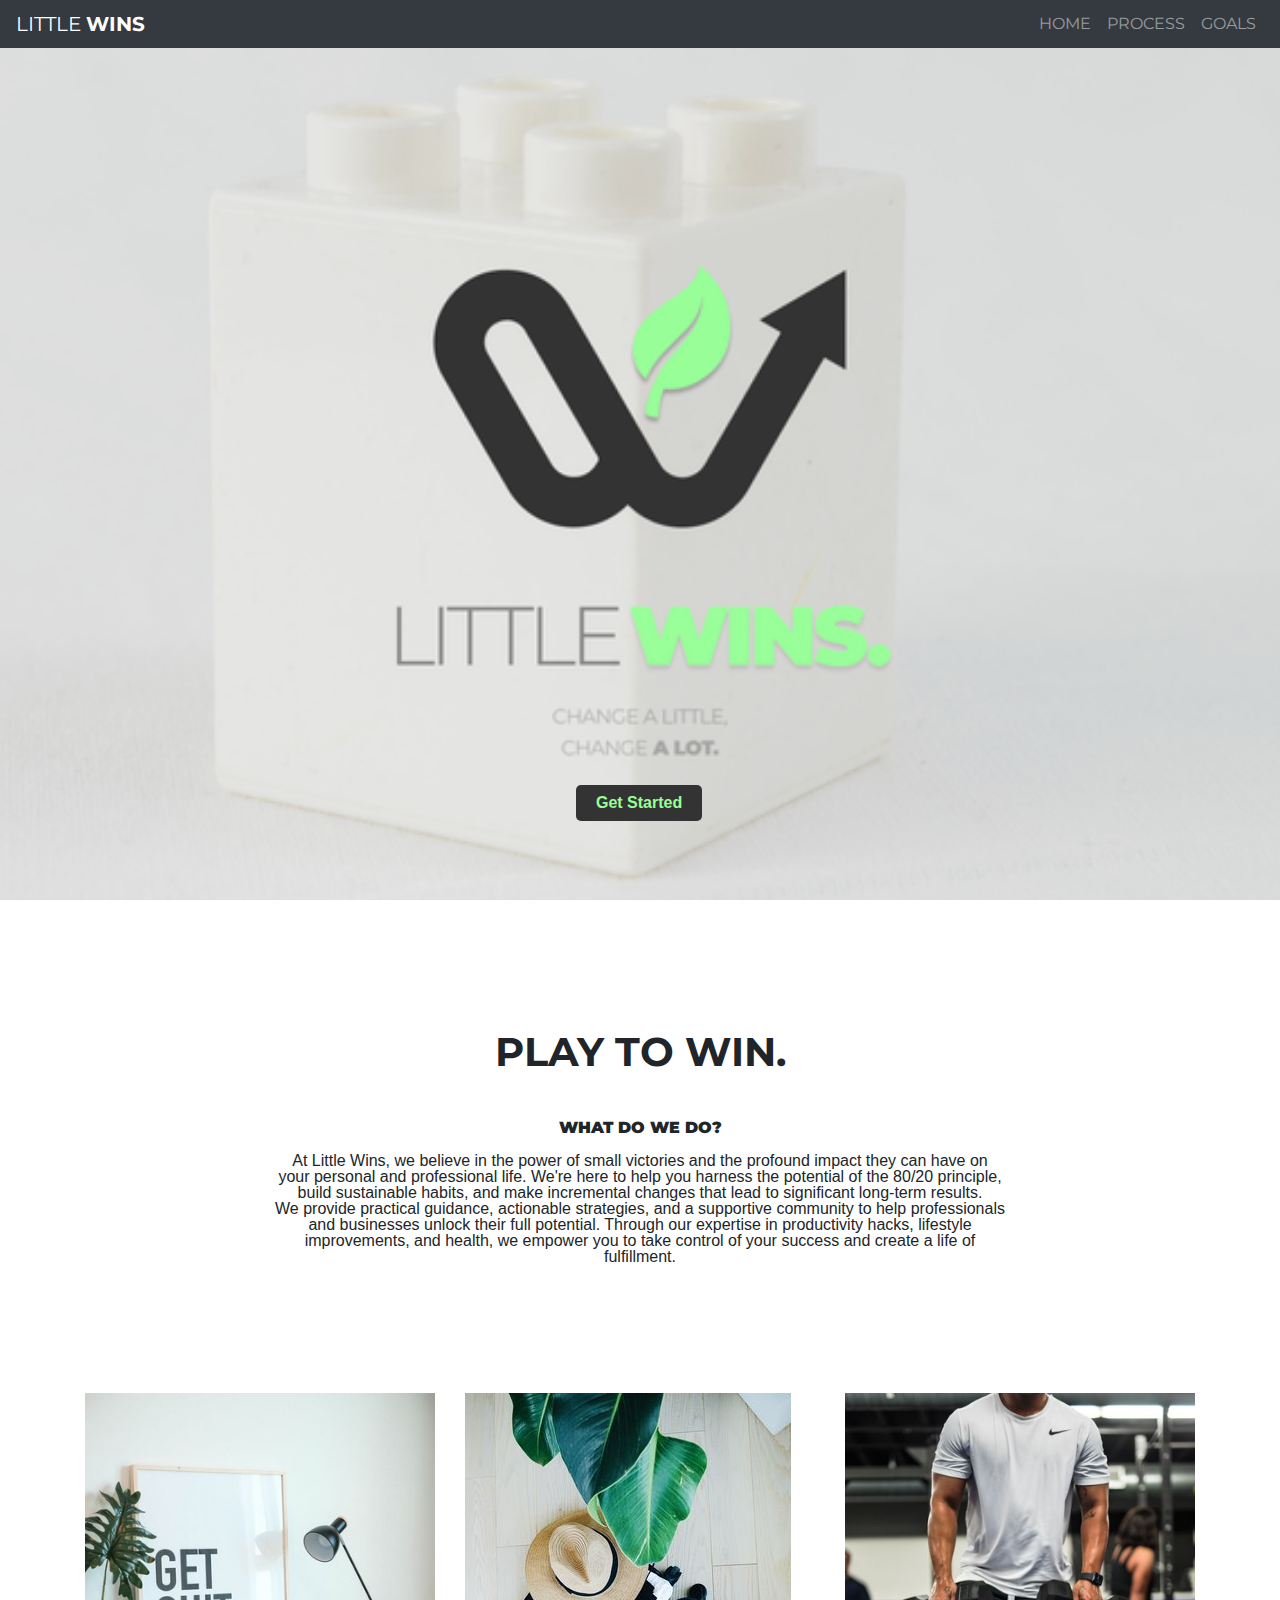
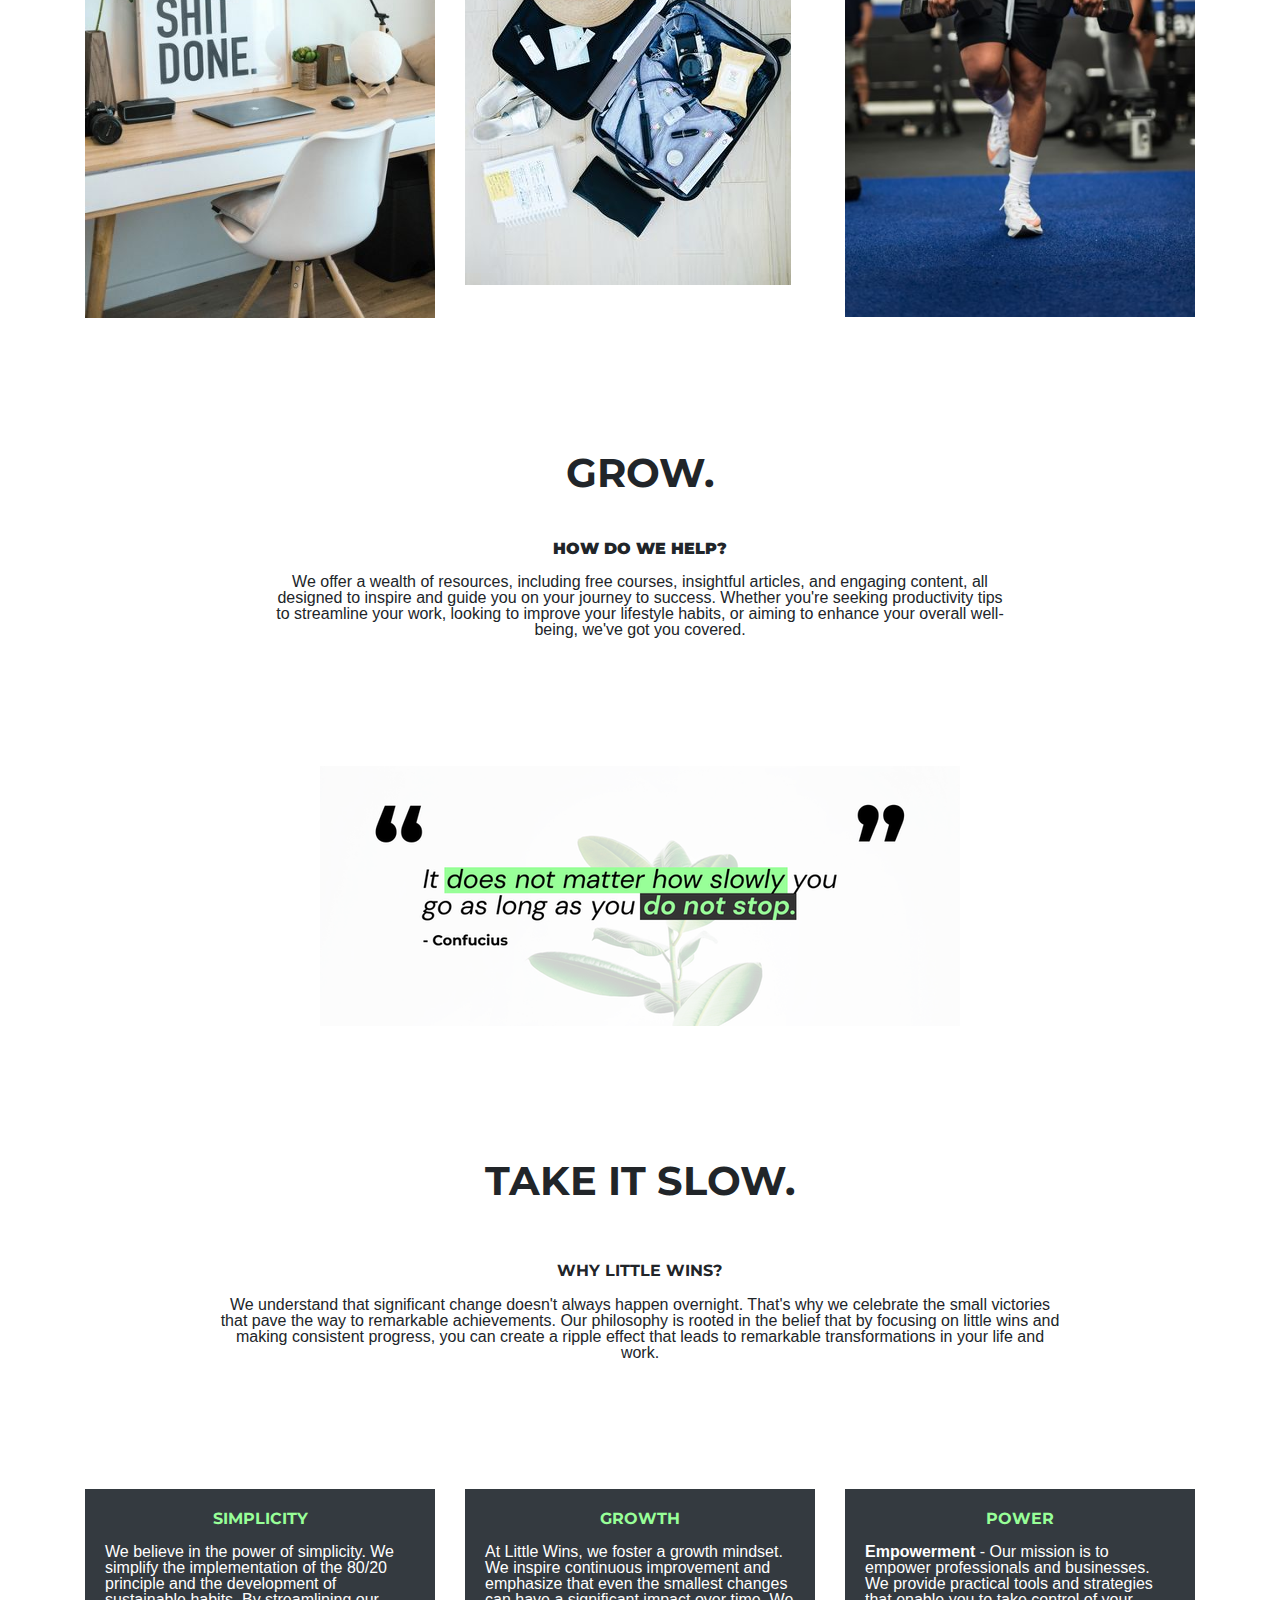
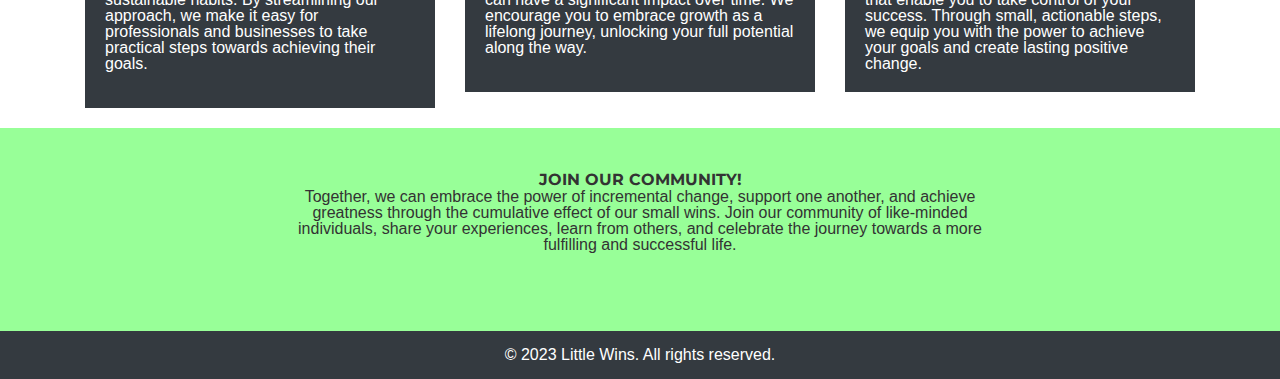
<file: index.html>
<!DOCTYPE html>
<html lang="en">

<!-- HEAD -->
<head>
  <meta charset="UTF-8">
  <meta name="viewport" content="width=device-width, initial-scale=1.0">
  <meta name="description" content="Little Wins Website - Helping individuals and businesses achieve their goals!">
  <meta name="keywords" content="achieving goals, achieve, success, winning, business, entrepreneurs, marketing, community">
  <link rel="stylesheet" href="https://cdnjs.cloudflare.com/ajax/libs/font-awesome/5.15.3/css/all.min.css" integrity="sha512-iBBXm8fW90+nuLcSKlbmrPcLa0OT92xO1BIsZ+ywDWZCvqsWgccV3gFoRBv0z+8dLJgyAHIhR35VZc2oM/gI1w==" crossorigin="anonymous" />
  <link rel="stylesheet" href="https://maxcdn.bootstrapcdn.com/bootstrap/4.5.2/css/bootstrap.min.css">
  <link rel="stylesheet" href="style.css">
  <link href="https://fonts.googleapis.com/css?family=Montserrat" rel="stylesheet">
  <title>Little Wins - Home</title>
</head>

<!-- BODY -->
<body>

<!-- NAV/HEADER/MAIN BANNER -->
<header class="banner">
  <div class="banner-content">
    <nav class="navbar navbar-expand-md bg-dark navbar-dark">
      <a class="navbar-brand" href="index.html"><span class="brand-text">Little <b>Wins</b></span></a>
      <button class="navbar-toggler" type="button" data-toggle="collapse" data-target="#collapsibleNavbar">
        <span class="navbar-toggler-icon"></span>
      </button>
      <div class="collapse navbar-collapse" id="collapsibleNavbar">
        <ul class="navbar-nav ml-auto">
          <li class="nav-item">
            <a class="nav-link" href="index.html"><span class="brand-text">Home</span></a>
          </li>
          <li class="nav-item">
            <a class="nav-link" href="process.html"><span class="brand-text">Process</span></a>
          </li>
          <li class="nav-item">
            <a class="nav-link" href="goals.html"><span class="brand-text">Goals</span></a>
          </li>
        </ul>
      </div>
    </nav>
    <a class="button-link" href="goals.html#share-goals-section">Get Started</a>
  </div>
</header>




<!-- 1. ABOUT SECTION -->
<section class="section text-section section-margin">
  <div class="text-center">
    <h1 aria-label="About title: Play to Win.">Play To Win.</h1>
    <i class="fas fa-play" style="font-size: 2em; color: #98ff98;" aria-hidden="true"></i>
  </div>
  <br><br>
  <div class="container">
    <div class="row">
      <div class="col-md-8 offset-md-2 text-center">
        <h3 aria-label="About subtitle: What do we do?"><b>What do we do?</b></h3>
        <br>
        <p aria-label="At Little wins we believe in the power of small victories.">At Little Wins, we believe in the power of small victories and the profound impact they can have on your personal and professional life. We're here to help you harness the potential of the 80/20 principle, build sustainable habits, and make incremental changes that lead to significant long-term results.</p>

        <p aria-label="We provide practical guidance and actionable strategies.">We provide practical guidance, actionable strategies, and a supportive community to help professionals and businesses unlock their full potential. Through our expertise in productivity hacks, lifestyle improvements, and health, we empower you to take control of your success and create a life of fulfillment.</p>
      </div>
    </div>
  </div>
</section>



<!-- 2. Image links section -->
<section id="image-links-section" class="section">
  <div class="container">
    <div class="row">
      <div class="col-md-4 text-center">
        <a href="process.html#first-banner">
          <img src="images/productivity.jpg" alt="Productivity" class="img-fluid">
          <div class="overlay">
            <h3 aria-label="Productivity">Productivity</h3>
            <p>-</p>
          </div>
        </a>
      </div>
      <div class="col-md-4">
        <a href="process.html#second-banner">
          <img src="images/lifestyle.jpg" alt="Lifestyle" class="img-fluid">
          <div class="overlay">
            <h3 aria-label="Lifestyle">Lifestyle</h3>
            <p>-</p>
          </div>
        </a>
      </div>
      <div class="col-md-4">
        <a href="process.html#third-banner">
          <img src="images/fitness.jpg" alt="Health" class="img-fluid">
          <div class="overlay">
            <h3 aria-label="Health">Health</h3>
            <p>-</p>
          </div>
        </a>
      </div>
    </div>
  </div>
</section>




<!-- 3. GROW. Section -->
<section class="section text-section section-margin">
  <div class="text-center">
    <h1 aria-label="Title: Grow.">Grow.</h1>
    <i class="fas fa-play" style="font-size: 2em; color: #98ff98;" aria-hidden="true"></i>
  </div>
  <br><br>
  <div class="container">
    <div class="row">
      <div class="col-md-8 offset-md-2 text-center">
        <h3 aria-label="Subtitle: What do we do?"><b>How do we help?</b></h3>
        <br>
        <p aria-label="We offer a wealth of resources check out the Goals page.">We offer a wealth of resources, including free courses, insightful articles, and engaging content, all designed to inspire and guide you on your journey to success. Whether you're seeking productivity tips to streamline your work, looking to improve your lifestyle habits, or aiming to enhance your overall well-being, we've got you covered.</p>

      </div>
    </div>
  </div>
</section>

<!-- 4. QUOTE image -->
<div class="quote-banner">
  <div class="row justify-content-center">
    <div class="col-12 text-center">
      <img src="images/quotebannerr.png" alt="It does not matter how slowly you go as long as you do not stop. Quote by Confucius." class="img-fluid">
    </div>
  </div>
</div>

<!-- 5. WHY LITTLE WINS SECTION -->
<section class="section text-section section-margin">
  <div class="text-center">
    <div class="row">
      <div class="col-md-8 offset-md-2">
        <h1 aria-label="Title: Take it slow.">Take it slow.</h1>
        <i class="fas fa-torii-gate" style="font-size: 2em; color: #98ff98;" aria-label="true"></i>
        <br><br>
        <h3 aria-label="Subtitle: Why Little Wins?">Why Little Wins?</h3>
        <br>
        <p aria-label="Our philosophy is rooted in the belief that by focusing on little wins and making consistent progress, you can create a ripple effect that leads to remarkable transformations in your life and work.">We understand that significant change doesn't always happen overnight. That's why we celebrate the small victories that pave the way to remarkable achievements. Our philosophy is rooted in the belief that by focusing on little wins and making consistent progress, you can create a ripple effect that leads to remarkable transformations in your life and work.</p>
      </div>
    </div>
  </div>
</section>




<!-- 6. Brand Values and Mission  -->
<section class="values-section">
  <div class="container">
    <div class="row">
      <div class="col-md-4">
        <div class="section-card bg-dark text-white d-flex flex-column justify-content-between">
          <div>
            <h3 style="color: #98ff98;" aria-label="Value 1: Simplicity">Simplicity</h3>
            <br>
            <p aria-label="We believe in the power of keeping things simple.">We believe in the power of simplicity. We simplify the implementation of the 80/20 principle and the development of sustainable habits. By streamlining our approach, we make it easy for professionals and businesses to take practical steps towards achieving their goals.</p>
            <br>
          </div>
        </div>
      </div>
      <div class="col-md-4">
        <div class="section-card bg-dark text-white d-flex flex-column justify-content-between">
          <div>
            <h3 style="color: #98ff98;" aria-label="Value 2: Growth">Growth</h3>
            <br>
            <p aria-label="At little wins, we foster a growth mindset.">At Little Wins, we foster a growth mindset. We inspire continuous improvement and emphasize that even the smallest changes can have a significant impact over time. We encourage you to embrace growth as a lifelong journey, unlocking your full potential along the way.</p><br>
          </div>
        </div>
      </div>
      <div class="col-md-4">
        <div class="section-card bg-dark text-white d-flex flex-column justify-content-between">
          <div>
            <h3 style="color: #98ff98;" aria-label="Value 3: Power">Power</h3>
            <br>
            <p aria-label="EmPOWERment. Our mission is to empower individuals and businesses."><b>Empowerment</b> - Our mission is to empower professionals and businesses. We provide practical tools and strategies that enable you to take control of your success. Through small, actionable steps, we equip you with the power to achieve your goals and create lasting positive change.</p>
          </div>
        </div>
      </div>
    </div>
    <div class="section-divider"></div>
  </div>
</section>




<!-- 7. Join Community/Footer Section -->
<section class="section join-community-section" style="background-color: #98ff98;">
  <div class="container">
    <div class="row">
      <div class="col-md-8 offset-md-2 text-center">
        <h3 style="color: #333;" aria-label="Join our community!">Join our community!</h3>
        <p style="color: #333;" aria-label="Join our community to celebrate all our Little Wins together!">Together, we can embrace the power of incremental change, support one another, and achieve greatness through the cumulative effect of our small wins. Join our community of like-minded individuals, share your experiences, learn from others, and celebrate the journey towards a more fulfilling and successful life.</p>
        <div class="social-icons">
          <a href="https://twitter.com/littl3wins" target="_blank" rel="noopener" alt="Follow our Twitter" aria-label="Follow our Twitter"><i class="fab fa-twitter" aria-hidden="true"></i></a>
          <a href="https://tiktok.com/@littl3wins" target="_blank" rel="noopener" alt="Follow our TikTok" aria-label="Follow our TikTok"><i class="fab fa-tiktok" aria-hidden="true"></i></a>
          <a href="https://instagram.com/littl3wins" target="_blank" rel="noopener" alt="Follow our Instagram" aria-label="Follow our Instagram"><i class="fab fa-instagram" aria-hidden="true"></i></a>
        </div>
      </div>
    </div>
  </div>
</section>




<!-- Footer Footer -->
<footer class="bg-dark text-white text-center py-3">
    <p>&copy; 2023 Little Wins. All rights reserved.</p>
</footer>

<!-- JS and Bootstrap scripts -->
<script src="https://code.jquery.com/jquery-3.6.0.min.js"></script>
<script src="https://maxcdn.bootstrapcdn.com/bootstrap/4.5.2/js/bootstrap.min.js"></script>
</body>

</html>
</file>
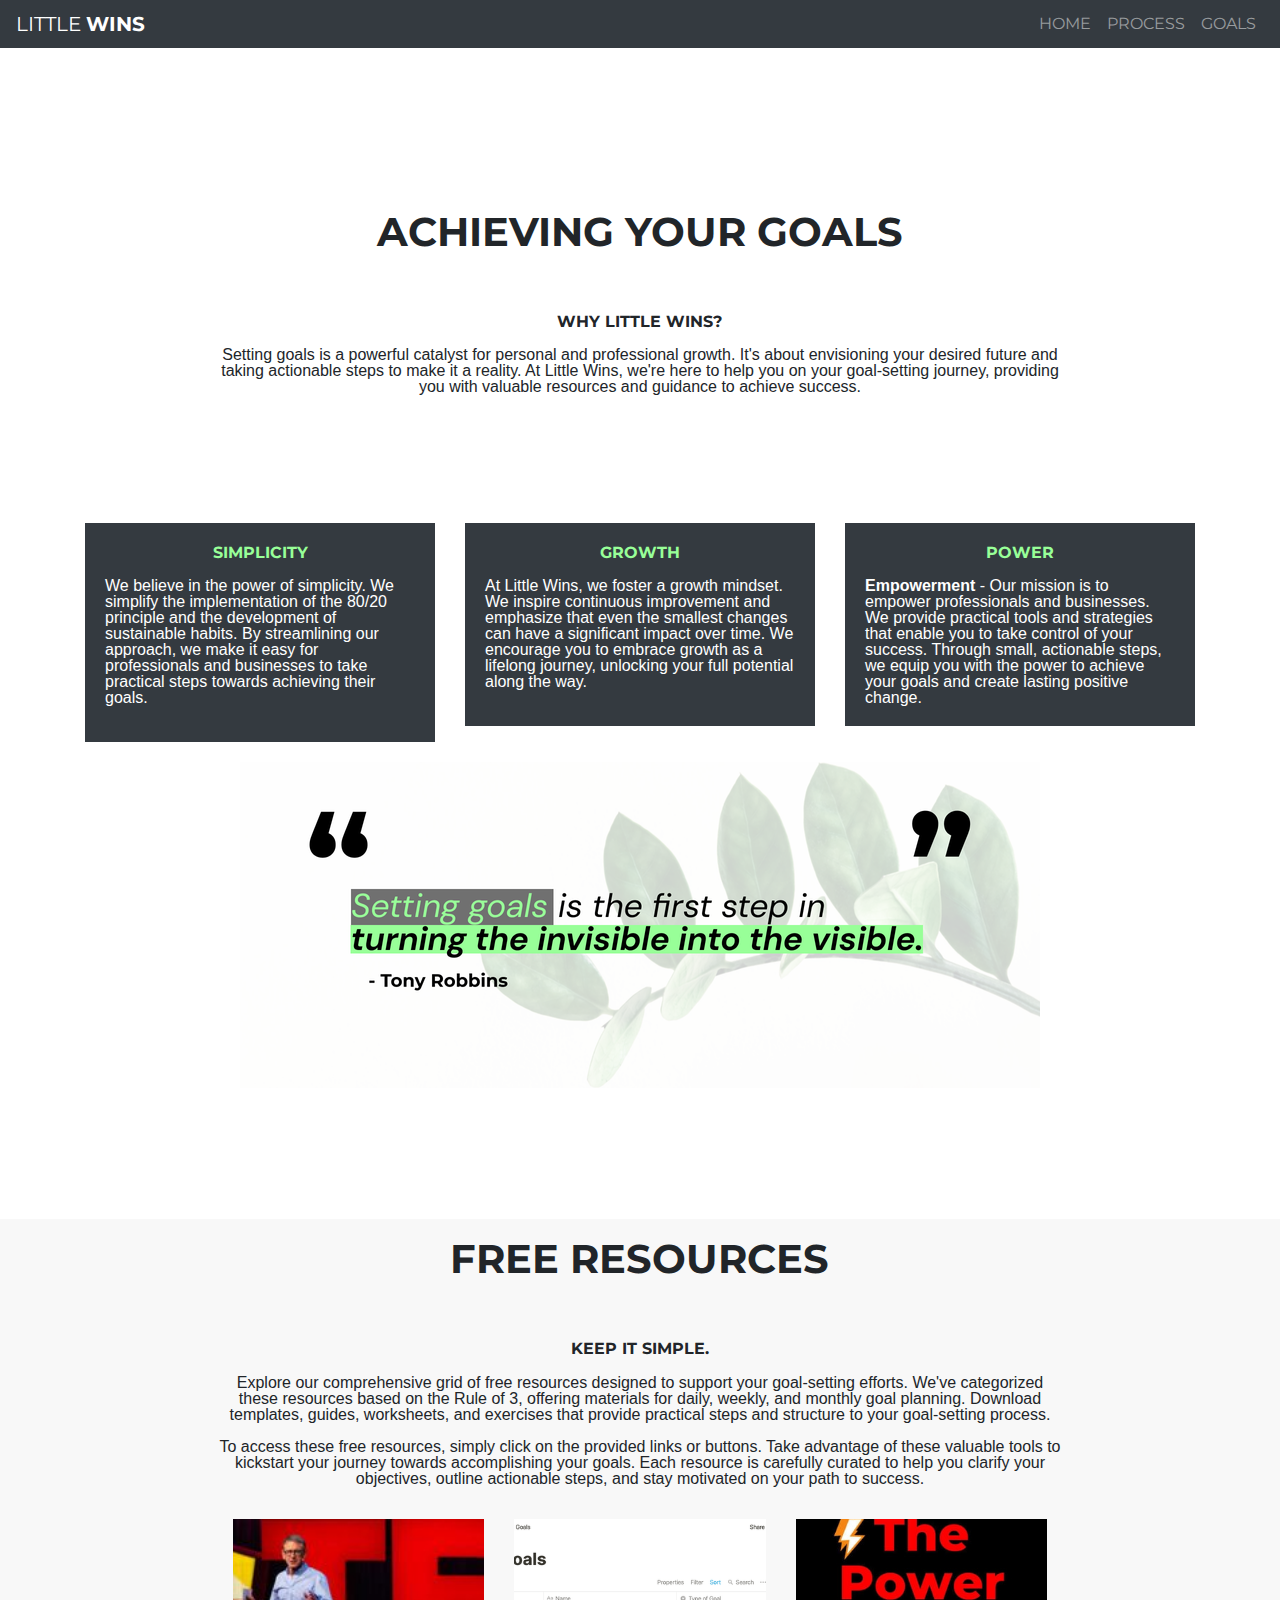
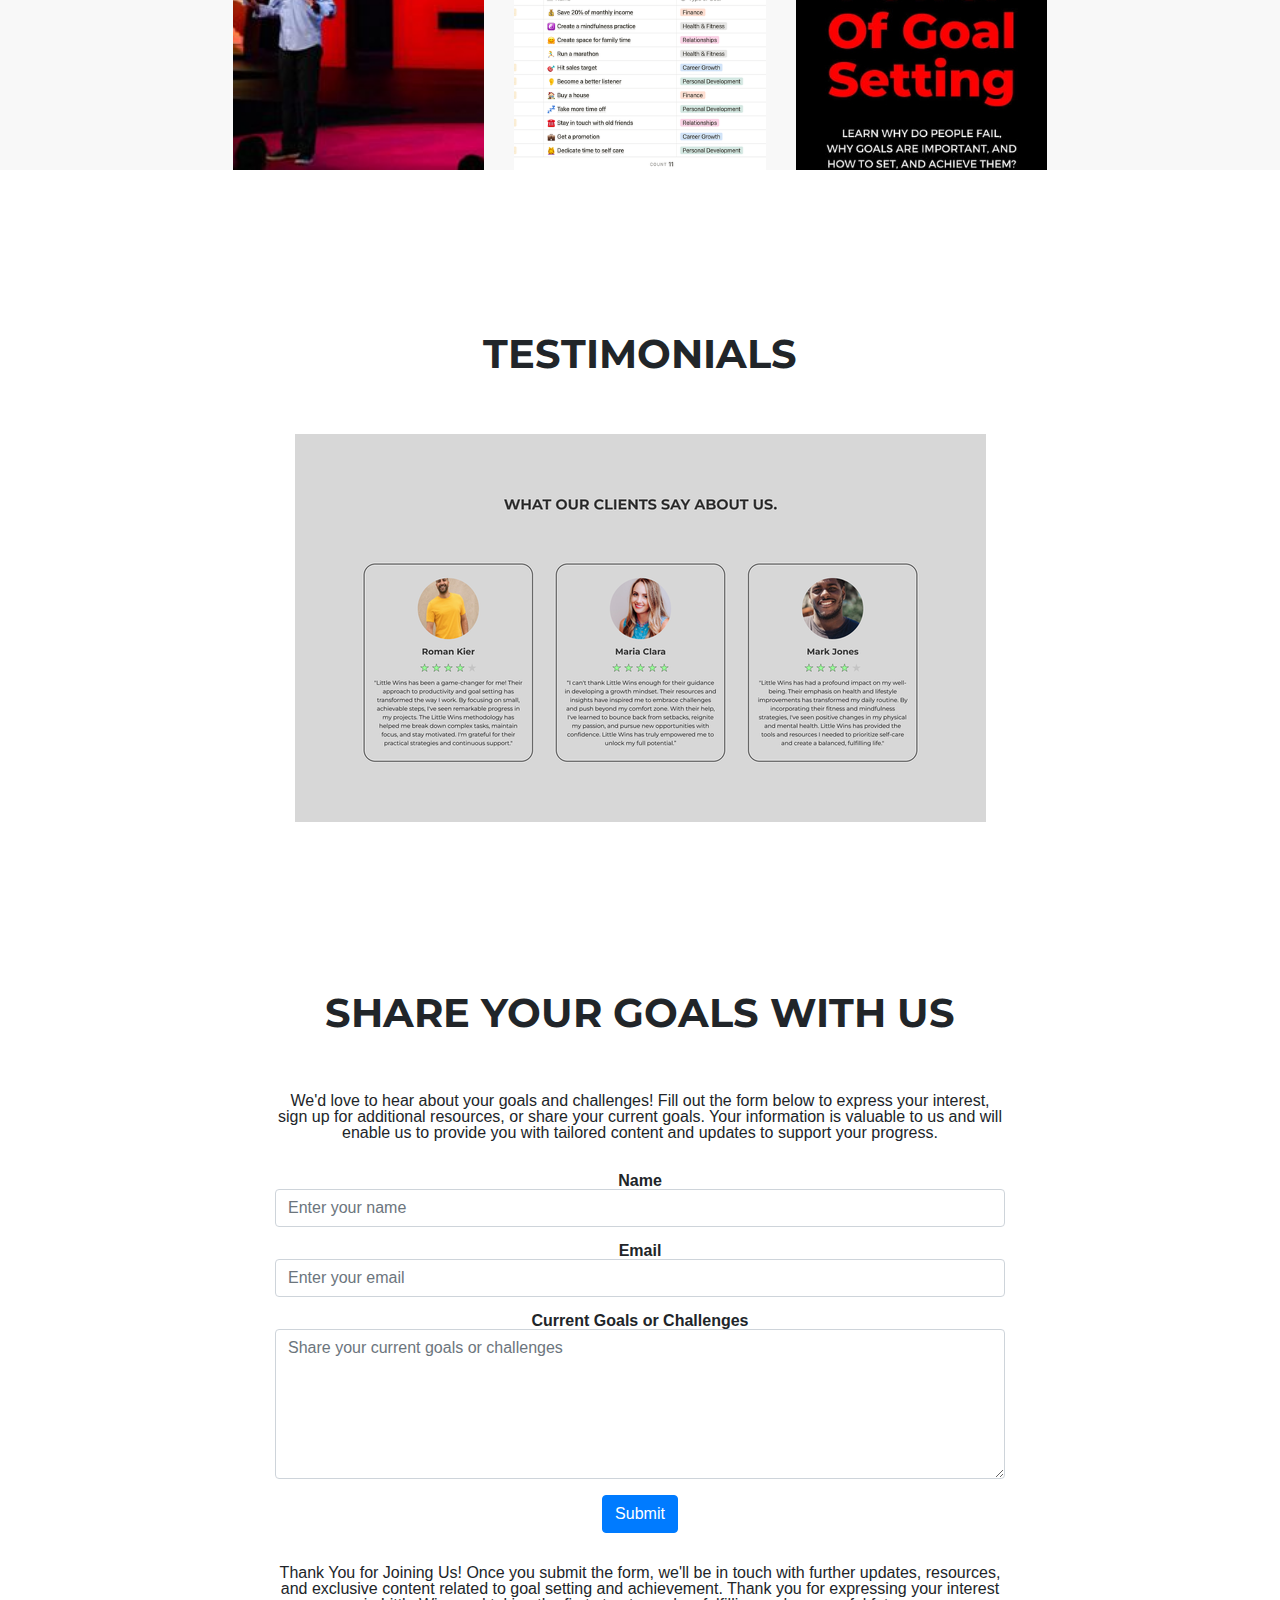
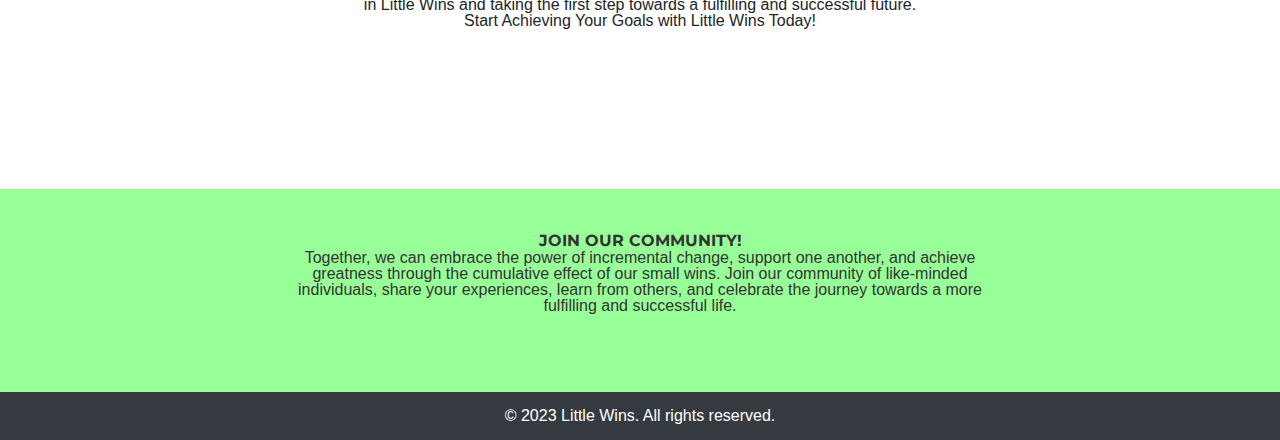
<file: goals.html>
<!DOCTYPE html>
<html lang="en">

<!-- HEAD -->
<head>
  <meta charset="UTF-8">
  <meta name="viewport" content="width=device-width, initial-scale=1.0">
  <meta name="description" content="Little Wins Website - Helping individuals and businesses achieve their goals!">
  <meta name="keywords" content="achieving goals, achieve, success, winning, business, entrepreneurs, marketing, community">
  <link rel="stylesheet" href="https://cdnjs.cloudflare.com/ajax/libs/font-awesome/5.15.3/css/all.min.css" integrity="sha512-iBBXm8fW90+nuLcSKlbmrPcLa0OT92xO1BIsZ+ywDWZCvqsWgccV3gFoRBv0z+8dLJgyAHIhR35VZc2oM/gI1w==" crossorigin="anonymous" />
  <link rel="stylesheet" href="https://maxcdn.bootstrapcdn.com/bootstrap/4.5.2/css/bootstrap.min.css">
  <link rel="stylesheet" href="style.css">
  <link href="https://fonts.googleapis.com/css?family=Montserrat" rel="stylesheet">
  <title>Goals - Resources & Contact Page</title>
</head>

<!-- BODY -->
<body>

<!-- NAV -->
<header>
  <nav class="navbar navbar-expand-md bg-dark navbar-dark">
    <a class="navbar-brand" href="index.html"><span class="brand-text">Little <b>Wins</b></span></a>
    <button class="navbar-toggler" type="button" data-toggle="collapse" data-target="#collapsibleNavbar">
    <span class="navbar-toggler-icon"></span>
    </button>
    <div class="collapse navbar-collapse" id="collapsibleNavbar">
      <ul class="navbar-nav ml-auto">
        <li class="nav-item">
          <a class="nav-link" href="index.html"><span class="brand-text">Home</span></a>
        </li>
        <li class="nav-item">
          <a class="nav-link" href="process.html"><span class="brand-text">Process</span></a>
        </li>
        <li class="nav-item">
          <a class="nav-link" href="goals.html"><span class="brand-text">Goals</span></a>
        </li>
      </ul>
    </div>
  </nav>
</header>

<!-- 1. Page Intro -->
<section class="section text-section section-margin">
  <div class="text-center">
    <div class="row">
      <div class="col-md-8 offset-md-2">
          <br>
          <br>
        <h1 aria-label="Title: Achieving your goals">Achieving your goals</h1>
        <i class="fas fa-bullseye" style="font-size: 2em; color: #98ff98;" aria-label="true"></i>
        <br><br>
        <h3 aria-label="Subtitle: Why Little Wins?">Why Little Wins?</h3>
        <br>
        <p aria-label="Setting goals is a powerful catalyst for personal and professional growth.">Setting goals is a powerful catalyst for personal and professional growth. It's about envisioning your desired future and taking actionable steps to make it a reality. At Little Wins, we're here to help you on your goal-setting journey, providing you with valuable resources and guidance to achieve success.</p>
      </div>
    </div>
  </div>
</section>

<!-- 2. Brand Values and Mission -->
<section class="values-section">
  <div class="container">
    <div class="row">
      <div class="col-md-4">
        <div class="section-card bg-dark text-white d-flex flex-column justify-content-between">
          <div>
            <h3 style="color: #98ff98;" aria-label="Value 1: Simplicity">Simplicity</h3>
            <br>
            <p aria-label="We believe in the power of keeping things simple.">We believe in the power of simplicity. We simplify the implementation of the 80/20 principle and the development of sustainable habits. By streamlining our approach, we make it easy for professionals and businesses to take practical steps towards achieving their goals.</p>
            <br>
          </div>
        </div>
      </div>
      <div class="col-md-4">
        <div class="section-card bg-dark text-white d-flex flex-column justify-content-between">
          <div>
            <h3 style="color: #98ff98;" aria-label="Value 2: Growth">Growth</h3>
            <br>
            <p aria-label="At little wins, we foster a growth mindset.">At Little Wins, we foster a growth mindset. We inspire continuous improvement and emphasize that even the smallest changes can have a significant impact over time. We encourage you to embrace growth as a lifelong journey, unlocking your full potential along the way.</p><br>
          </div>
        </div>
      </div>
      <div class="col-md-4">
        <div class="section-card bg-dark text-white d-flex flex-column justify-content-between">
          <div>
            <h3 style="color: #98ff98;" aria-label="Value 3: Power">Power</h3>
            <br>
            <p aria-label="EmPOWERment. Our mission is to empower individuals and businesses."><b>Empowerment</b> - Our mission is to empower professionals and businesses. We provide practical tools and strategies that enable you to take control of your success. Through small, actionable steps, we equip you with the power to achieve your goals and create lasting positive change.</p>
          </div>
        </div>
      </div>
    </div>
    <div class="section-divider"></div>
  </div>
</section>

<!-- 3. QUOTE image -->
<div class="quote-banner">
  <div class="row justify-content-center">
    <div class="col-12 text-center">
      <img src="images/Goals_banner.png" alt="Setting goals is the first step in turning the invisible into the visible. Quote by Tony Robbins." class="img-fluid">
    </div>
  </div>
</div>

<!-- 4. Free Resources -->
<section class="section text-section section-margin" style="background-color: #f8f8f8;">
  <div class="text-center" style="background-color: #f8f8f8;">
    <div class="row">
      <div class="col-md-8 offset-md-2">
        <br>
        <h1 aria-label="Title: Free Resources">Free Resources</h1>
        <i class="fas fa-gift" style="font-size: 2em; color: #98ff98;" aria-label="true"></i>
        <br><br>
        <h3 aria-label="Subtitle: How to get started?">Keep it simple.</h3>
        <br>
        <p aria-label="Explore our free resources to get started with achieving your goals.">Explore our comprehensive grid of free resources designed to support your goal-setting efforts. We've categorized these resources based on the Rule of 3, offering materials for daily, weekly, and monthly goal planning. Download templates, guides, worksheets, and exercises that provide practical steps and structure to your goal-setting process.</p>
        <br>
        <p>To access these free resources, simply click on the provided links or buttons. Take advantage of these valuable tools to kickstart your journey towards accomplishing your goals. Each resource is carefully curated to help you clarify your objectives, outline actionable steps, and stay motivated on your path to success.</p>
        <br>
        <br>
        <div class="container-fluid">
          <div class="row justify-content-center">
            <div class="col-md-4">
              <a href="https://www.youtube.com/watch?v=L4N1q4RNi9I" class="square-link" target="_blank" alt="Link to video for achieving goals">
                <div class="square-content">
                  <img src="images/youtubethumbnail.jpeg" alt="YouTube Video Thumbnail" class="img-fluid">
                  <div class="overlay">
                    <h3>1</h3>
                    <p>LEARN MORE</p>
                  </div>
                </div>
              </a>
            </div>
            <div class="col-md-4">
              <a href="https://notion-templates.notion.site/3acc4000a6354e83b4a4d1fb492d2104" class="square-link" target="_blank" alt="Link to Free Notion Planner">
                <div class="square-content">
                  <img src="images/notionthumbnail.png" alt="Notion Template Thumbnail" class="img-fluid">
                  <div class="overlay">
                    <h3>2</h3>
                    <p>FREE PLANNER</p>
                  </div>
                </div>
              </a>
            </div>
            <div class="col-md-4">
              <a href="https://vidagoals.com/downloads/GoalSettingForAFulfilledLife.pdf" class="square-link" target="_blank" alt="Link to Free Ebook to help achieve your goals">
                <div class="square-content">
                  <img src="images/freeebook.jpeg" alt="Ebook Thumbnail" class="img-fluid">
                  <div class="overlay">
                    <h3>3</h3>
                    <p>FREE E-BOOK</p>
                  </div>
                </div>
              </a>
            </div>
          </div>
        </div>
      </div>
    </div>
  </div>
</section>

<!-- 5. Testimonials -->
<section id="testimonial-section" class="section about-section">
  <div class="testimonial text-center">
    <div class="row">
      <div class="col-12">
        <br>
        <br>
        <h1 aria-label="Testimonials from the Community">Testimonials</h1>
        <i class="fas fa-star text-center" style="font-size: 2em; color: #98ff98;"></i>
        <br>
        <br>
        <img src="images/testimonials.png" class="image-banner" alt="Image of Testimonials">
        <div class="social-icons"></div>
      </div>
    </div>
  </div>
</section>

<!-- 6. Contact/More Information form -->
<section id="share-goals-section" class="section form">
  <div class="container">
    <div class="row">
      <div class="col-md-8 offset-md-2 text-center">
        <br>
        <h1 aria-label="Title: Share your goals with/Contact us form">Share Your Goals with Us</h1>
        <i class="fas fa-play" style="font-size: 2em; color: #98ff98;"></i>
        <br>
        <br>
        <p>We'd love to hear about your goals and challenges! Fill out the form below to express your interest, sign up for additional resources, or share your current goals. Your information is valuable to us and will enable us to provide you with tailored content and updates to support your progress.</p>
        <br>
        <br>
        <form action="https://formdump.codeinstitute.net" method="POST">
          <div class="form-group">
            <label for="name">Name</label>
            <input type="text" id="name" name="name" class="form-control" placeholder="Enter your name" required>
          </div>

          <div class="form-group">
            <label for="email">Email</label>
            <input type="email" id="email" name="email" class="form-control" placeholder="Enter your email" required>
          </div>

          <div class="form-group">
            <label for="goals">Current Goals or Challenges</label>
            <textarea id="goals" name="goals" class="form-control" placeholder="Share your current goals or challenges"></textarea>
          </div>

          <button type="submit" class="btn btn-primary">Submit</button>
        </form>
        <br>
        <br>
        <p aria-label="Thank you contacting us">Thank You for Joining Us! Once you submit the form, we'll be in touch with further updates, resources, and exclusive content related to goal setting and achievement. Thank you for expressing your interest in Little Wins and taking the first step towards a fulfilling and successful future.</p>

        <p>Start Achieving Your Goals with Little Wins Today!</p>
        <br>
        <br>
      </div>
    </div>
  </div>
</section>

<!-- 7. Join Community/Footer Section -->
<section class="section join-community-section" style="background-color: #98ff98;">
  <div class="container">
    <div class="row">
      <div class="col-md-8 offset-md-2 text-center">
        <h3 style="color: #333;" aria-label="Join our community!">Join our community!</h3>
        <p style="color: #333;" aria-label="Join our community to celebrate all our Little Wins together!">Together, we can embrace the power of incremental change, support one another, and achieve greatness through the cumulative effect of our small wins. Join our community of like-minded individuals, share your experiences, learn from others, and celebrate the journey towards a more fulfilling and successful life.</p>
        <div class="social-icons">
          <a href="https://twitter.com/littl3wins" target="_blank" rel="noopener" alt="Follow our Twitter" aria-label="Follow our Twitter"><i class="fab fa-twitter" aria-hidden="true"></i></a>
          <a href="https://tiktok.com/@littl3wins" target="_blank" rel="noopener" alt="Follow our TikTok" aria-label="Follow our TikTok"><i class="fab fa-tiktok" aria-hidden="true"></i></a>
          <a href="https://instagram.com/littl3wins" target="_blank" rel="noopener" alt="Follow our Instagram" aria-label="Follow our Instagram"><i class="fab fa-instagram" aria-hidden="true"></i></a>
        </div>
      </div>
    </div>
  </div>
</section>

<!-- Footer Footer -->
<footer class="bg-dark text-white text-center py-3">
  <p>&copy; 2023 Little Wins. All rights reserved.</p>
</footer>

<!-- JS and Bootstrap scripts -->
<script src="https://code.jquery.com/jquery-3.6.0.min.js"></script>
<script src="https://maxcdn.bootstrapcdn.com/bootstrap/4.5.2/js/bootstrap.min.js"></script>

</body>

</html>
</file>
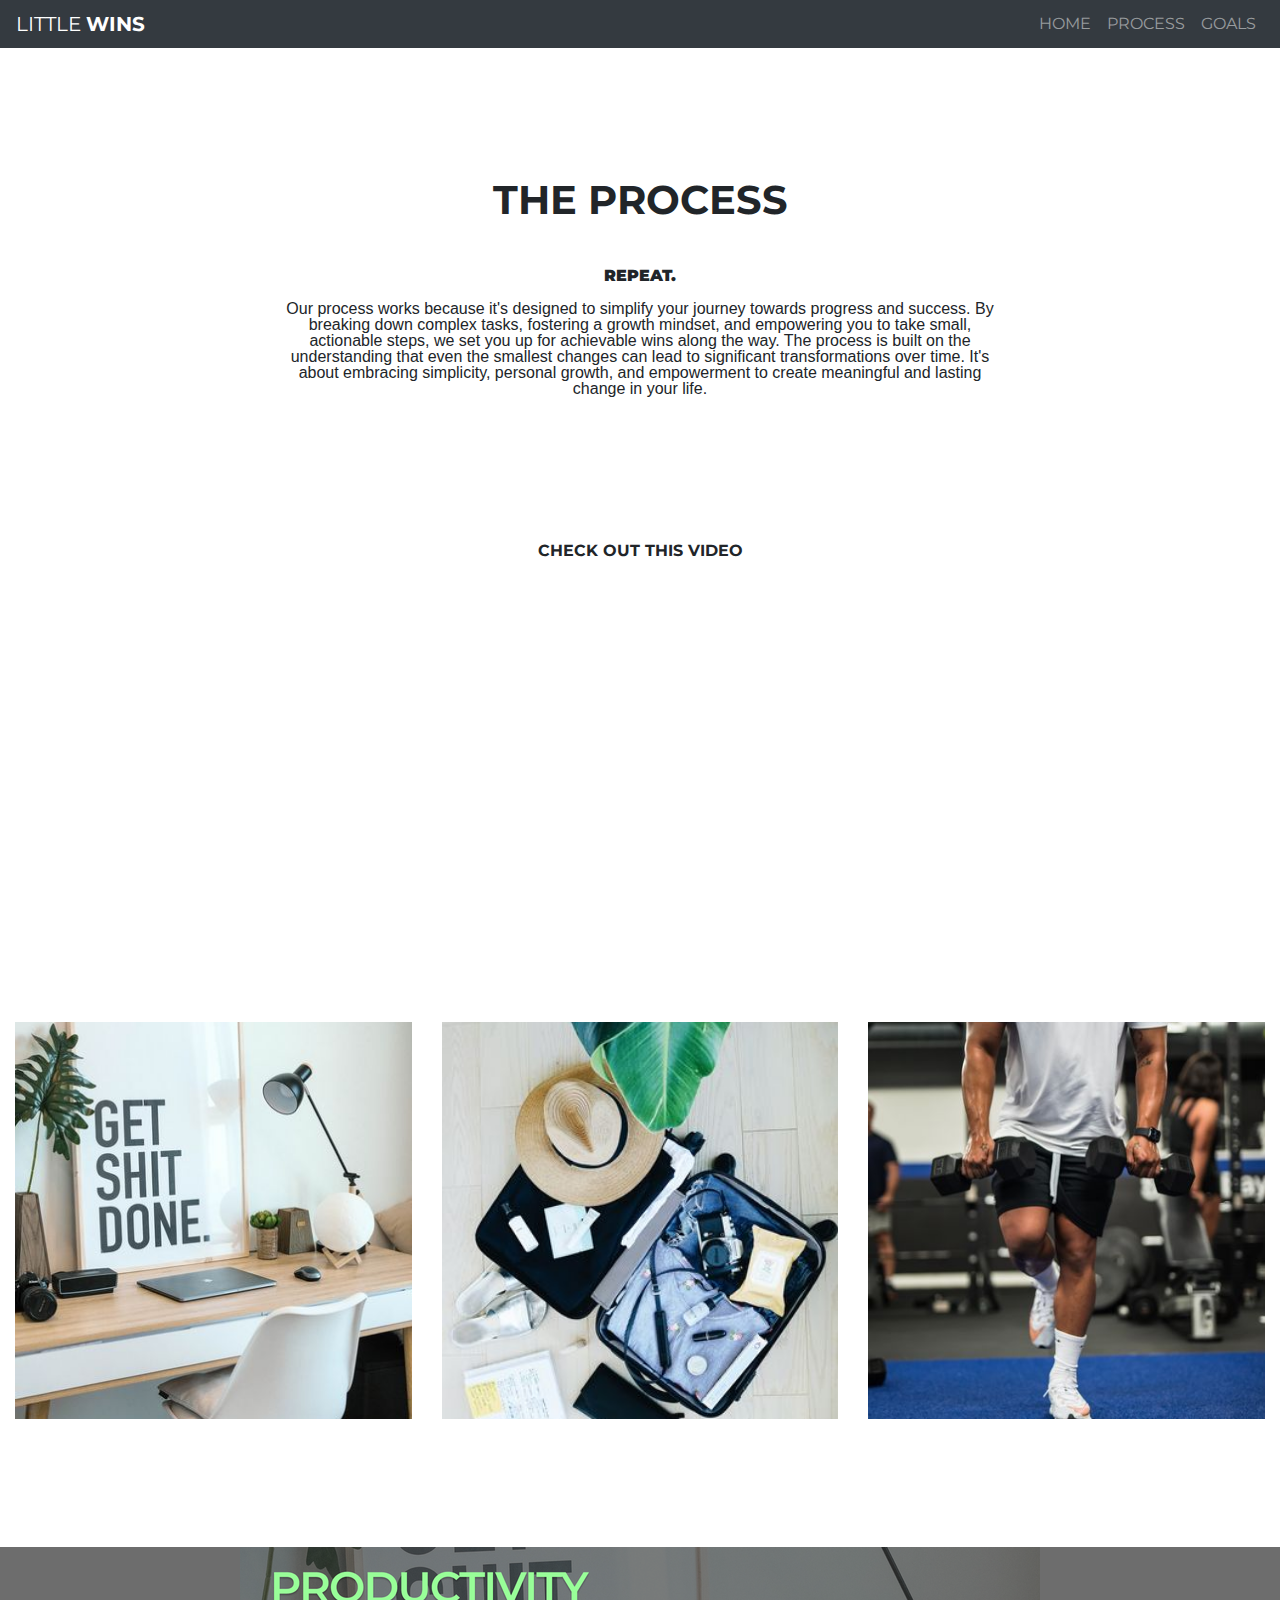
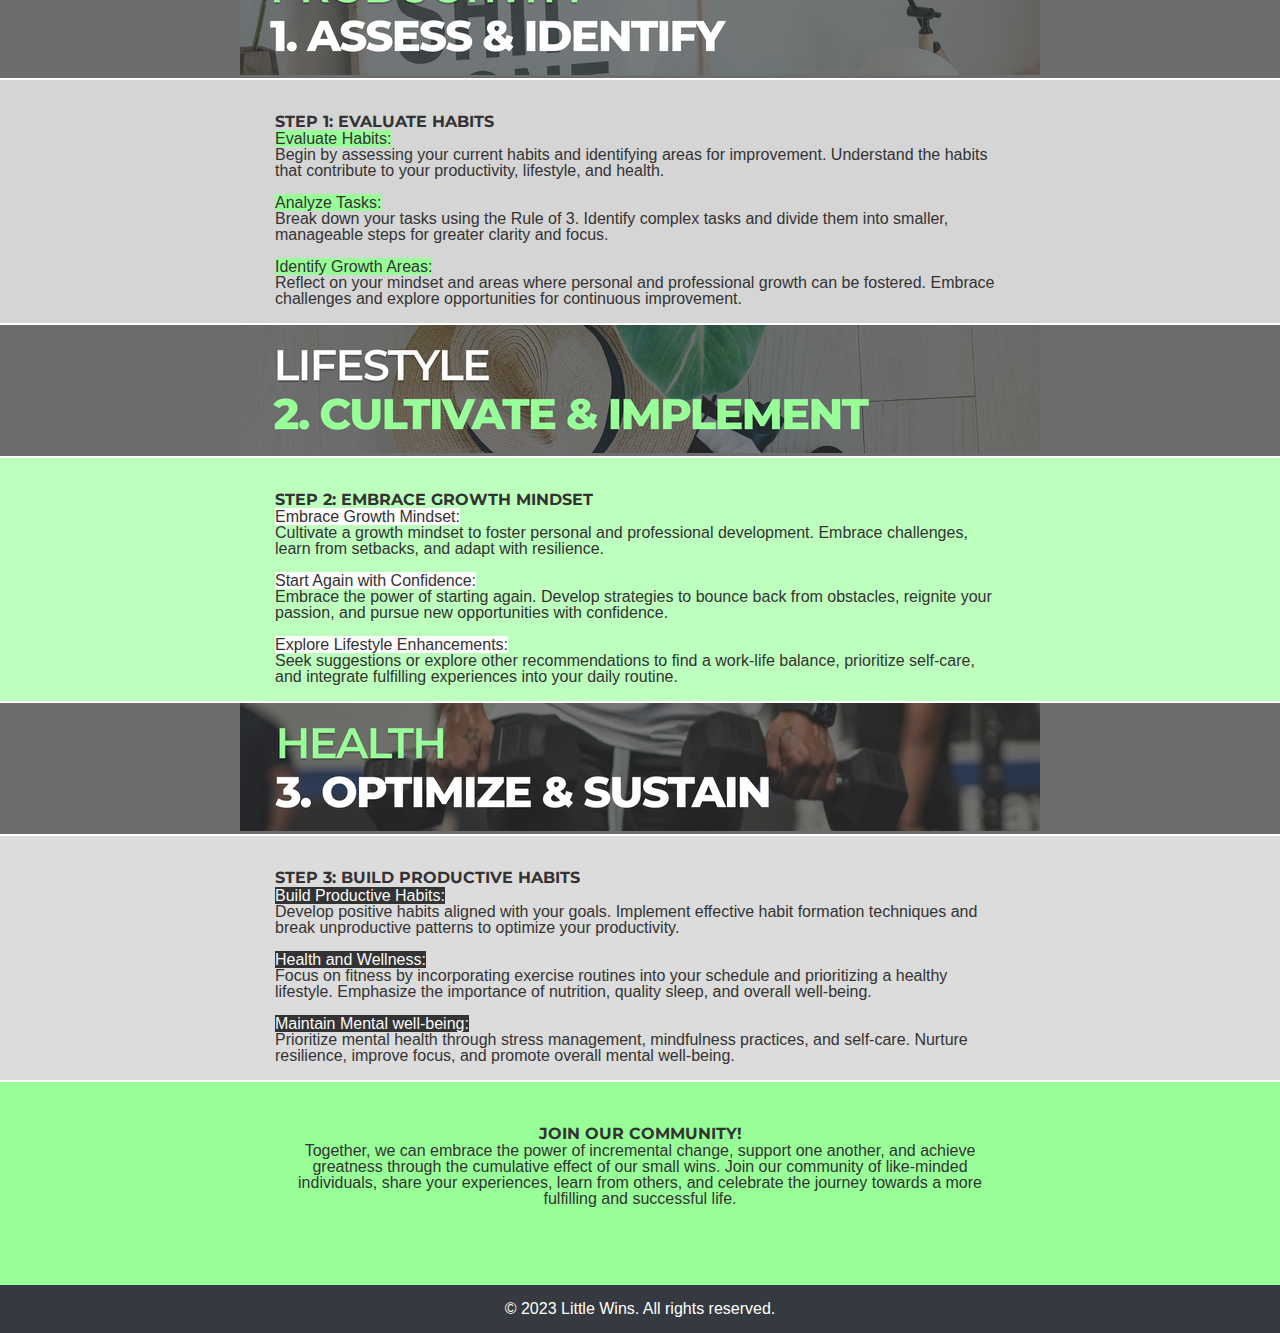
<file: process.html>
<!DOCTYPE html>
<html lang="en">

<!-- HEAD -->
<head>
  <meta charset="UTF-8">
  <meta name="viewport" content="width=device-width, initial-scale=1.0">
  <meta name="description" content="Little Wins Website - Helping individuals and businesses achieve their goals!">
  <meta name="keywords" content="achieving goals, achieve, success, winning, business, entrepreneurs, marketing, community">
  <link rel="stylesheet" href="https://cdnjs.cloudflare.com/ajax/libs/font-awesome/5.15.3/css/all.min.css" integrity="sha512-iBBXm8fW90+nuLcSKlbmrPcLa0OT92xO1BIsZ+ywDWZCvqsWgccV3gFoRBv0z+8dLJgyAHIhR35VZc2oM/gI1w==" crossorigin="anonymous" />
  <link rel="stylesheet" href="https://maxcdn.bootstrapcdn.com/bootstrap/4.5.2/css/bootstrap.min.css">
  <link rel="stylesheet" href="style.css">
  <link href="https://fonts.googleapis.com/css?family=Montserrat" rel="stylesheet">
  <title>Goals - Resources & Contact Page</title>
</head>

<!-- BODY -->
<body>

<!-- NAV -->
<nav class="navbar navbar-expand-md bg-dark navbar-dark">
    <a class="navbar-brand" href="index.html"><span class="brand-text">Little <b>Wins</b></span></a>
    <button class="navbar-toggler" type="button" data-toggle="collapse" data-target="#collapsibleNavbar">
    <span class="navbar-toggler-icon"></span>
    </button>
    <div class="collapse navbar-collapse" id="collapsibleNavbar">
    <ul class="navbar-nav ml-auto">
        <li class="nav-item">
        <a class="nav-link" href="index.html"><span class="brand-text">Home</span></a>
        </li>
        <li class="nav-item">
        <a class="nav-link" href="process.html"><span class="brand-text">Process</span></a>
        </li>
        <li class="nav-item">
        <a class="nav-link" href="goals.html"><span class="brand-text">Goals</span></a>
        </li>
    </ul>
    </div>
</nav>

<!-- 1. ABOUT SECTION -->
<section class="section text-section section-margin">
  <div class="text-center">
    <h1 aria-label="Page title: The Process">The Process</h1>
    <i class="fas fa-redo" style="font-size: 2em; color: #98ff98;" aria-hidden="true"></i>
  </div>
  <br><br>
  <div class="container">
    <div class="row">
      <div class="col-md-8 offset-md-2 text-center">
        <h3 aria-label="About subtitle: What do we do?"><b>Repeat.</b></h3>
        <br>
        <p aria-label="Break down complex tasks into 3's.">Our process works because it's designed to simplify your journey towards progress and success. By breaking down complex tasks, fostering a growth mindset, and empowering you to take small, actionable steps, we set you up for achievable wins along the way. The process is built on the understanding that even the smallest changes can lead to significant transformations over time. It's about embracing simplicity, personal growth, and empowerment to create meaningful and lasting change in your life.</p>
      </div>
    </div>
  </div>
</section>


<!-- 1.1 Youtube video -->
<section id="video-section" class="section">
  <div class="container">
    <div class="row">
      <div class="col-md-8 offset-md-2 text-center">
        <br>
        <h4>Check out this video</h4>
        <iframe width="560" height="315" src="https://www.youtube.com/embed/1gdkBt9it84" title="YouTube video player" frameborder="0" allow="accelerometer; autoplay; clipboard-write; encrypted-media; gyroscope; picture-in-picture; web-share" allowfullscreen></iframe>
      <br>
      <br>
      
      </div>
    </div>
  </div>
</section>

<!-- 2. Image links section -->
<section id="image-links-section" class="section">
  <div class="container-fluid">
    <div class="row justify-content-center">
      <div class="col-md-4">
        <a href="#first-banner" class="square-link" alt="First step: Productivity">
          <div class="square-content">
            <img src="images/productivity.jpg" alt="Productivity banner" class="img-fluid">
            <div class="overlay">
              <h3 aria-label="Productivity step">Productivity</h3>
              <p>-</p>
            </div>
          </div>
        </a>
      </div>
      <div class="col-md-4">
        <a href="#second-banner" class="square-link" alt="Second step: Lifestyle">
          <div class="square-content">
            <img src="images/lifestyle.jpg" alt="Lifestyle banner" class="img-fluid">
            <div class="overlay">
              <h3 aria-label="Lifestyle step">Lifestyle</h3>
              <p>-</p>
            </div>
          </div>
        </a>
      </div>
      <div class="col-md-4">
        <a href="#third-banner" class="square-link" alt="Third Step: Health">
          <div class="square-content">
            <img src="images/fitness.jpg" alt="Health and Fitness banner" class="img-fluid">
            <div class="overlay">
              <h3 aria-label="Health and Fitness step">Health</h3>
              <p>-</p>
            </div>
          </div>
        </a>
      </div>
    </div>
  </div>
</section>

<!-- First step/process -->
<section id="first-banner" class="section-banner text-center" style="background-color: #6d6d6d;">
  <div class="container-fluid">
    <div class="row">
      <div class="col-12">
        <img src="images/step1.png" alt="Step 1 Image" class="img-fluid">
      </div>
    </div>
  </div>
</section>

<section id="first-process" class="section blank-template">
  <div class="container">
    <div class="row">
      <div class="col-md-8 offset-md-2">
          <br>
          <br>
        <h2>Step 1: Evaluate Habits</h2>
        <ol>
          <li>
            <span class="list-item">Evaluate Habits:</span> <br>
            Begin by assessing your current habits and identifying areas for improvement. Understand the habits that contribute to your productivity, lifestyle, and health.
          </li>
          <br>
          <li>
            <span class="list-item">Analyze Tasks:</span> <br>
            Break down your tasks using the Rule of 3. Identify complex tasks and divide them into smaller, manageable steps for greater clarity and focus.
          </li>
          <br>
          <li>
            <span class="list-item">Identify Growth Areas:</span> <br>
            Reflect on your mindset and areas where personal and professional growth can be fostered. Embrace challenges and explore opportunities for continuous improvement.
            <br>
            <br>
          </li>
        </ol>
      </div>
    </div>
  </div>
</section>


<!-- 2. Second step/Process - Lifestyle -->
<!-- Lifestyle banner-->
<section id="second-banner" class="section-banner text-center" style="background-color: #6d6d6d;">
  <div class="container-fluid">
    <div class="row">
      <div class="col-12">
        <img src="images/step2.png" alt="Step 2 Image" class="img-fluid">
      </div>
    </div>
  </div>
</section>

<!-- Second list -->
<section id="second-process" class="section blank-template">
  <div class="container">
    <div class="row">
      <div class="col-md-8 offset-md-2">
          <br>
          <br>
        <h2>Step 2: Embrace Growth Mindset</h2>
        <ol>
          <li>
            <span class="list-item">Embrace Growth Mindset:</span><br>
            Cultivate a growth mindset to foster personal and professional development. Embrace challenges, learn from setbacks, and adapt with resilience.
          </li>
          <br>
          <li>
            <span class="list-item">Start Again with Confidence:</span><br>
            Embrace the power of starting again. Develop strategies to bounce back from obstacles, reignite your passion, and pursue new opportunities with confidence.
          </li>
          <br>
          <li>
            <span class="list-item">Explore Lifestyle Enhancements:</span><br>
            Seek suggestions or explore other recommendations to find a work-life balance, prioritize self-care, and integrate fulfilling experiences into your daily routine.
            <br>
            <br>
          </li>
        </ol>
      </div>
    </div>
  </div>
</section>

<!-- 3. Step/process - Health and Fitness -->
<!-- Step 3 section -->
<section id="third-banner" class="section-banner text-center" style="background-color: #6d6d6d;">
  <div class="container-fluid">
    <div class="row">
      <div class="col-12">
        <img src="images/step3.png" alt="Step 3 Image" class="img-fluid">
      </div>
    </div>
  </div>
</section>

<!-- Health and Fitness steps -->

<section id="third-process" class="section blank-template">
  <div class="container">
    <div class="row">
      <div class="col-md-8 offset-md-2">
          <br>
          <br>
        <h2>Step 3: Build Productive Habits</h2>
        <ol style="color: #333;">
          <li>
            <span class="list-item">Build Productive Habits:</span> <br>
            Develop positive habits aligned with your goals. Implement effective habit formation techniques and break unproductive patterns to optimize your productivity.
          </li>
          <br>
          <li>
            <span class="list-item">Health and Wellness:</span><br>
            Focus on fitness by incorporating exercise routines into your schedule and prioritizing a healthy lifestyle. Emphasize the importance of nutrition, quality sleep, and overall well-being.
          </li>
          <br>
          <li>
            <span class="list-item">Maintain Mental well-being:</span> <br>
            Prioritize mental health through stress management, mindfulness practices, and self-care. Nurture resilience, improve focus, and promote overall mental well-being.
            <br>
            <br>
          </li>
        </ol>
      </div>
    </div>
  </div>
</section>


<!-- 7. Join Community/Footer Section -->
<section class="section join-community-section" style="background-color: #98ff98;">
  <div class="container">
    <div class="row">
      <div class="col-md-8 offset-md-2 text-center">
        <h3 style="color: #333;" aria-label="Join our community!">Join our community!</h3>
        <p style="color: #333;" aria-label="Join our community to celebrate all our Little Wins together!">Together, we can embrace the power of incremental change, support one another, and achieve greatness through the cumulative effect of our small wins. Join our community of like-minded individuals, share your experiences, learn from others, and celebrate the journey towards a more fulfilling and successful life.</p>
        <div class="social-icons">
          <a href="https://twitter.com/littl3wins" target="_blank" rel="noopener" alt="Follow our Twitter" aria-label="Follow our Twitter"><i class="fab fa-twitter" aria-hidden="true"></i></a>
          <a href="https://tiktok.com/@littl3wins" target="_blank" rel="noopener" alt="Follow our TikTok" aria-label="Follow our TikTok"><i class="fab fa-tiktok" aria-hidden="true"></i></a>
          <a href="https://instagram.com/littl3wins" target="_blank" rel="noopener" alt="Follow our Instagram" aria-label="Follow our Instagram"><i class="fab fa-instagram" aria-hidden="true"></i></a>
        </div>
      </div>
    </div>
  </div>
</section>

<!-- Footer Footer -->
<footer class="bg-dark text-white text-center py-3">
    <p>&copy; 2023 Little Wins. All rights reserved.</p>
</footer>

<!-- JS and Bootstrap scripts -->
<script src="https://code.jquery.com/jquery-3.6.0.min.js"></script>
<script src="https://maxcdn.bootstrapcdn.com/bootstrap/4.5.2/js/bootstrap.min.js"></script>

</body>

</html>
</file>
<file: style.css>
/* Final clean CSS */
h1 {
  text-transform: uppercase;
  font-family: 'Montserrat', sans-serif;
  font-weight: bold;
}

@media (max-width: 768px) {
  h1 {
    font-size: 24px; 
  }
}

html,
body,
div,
span,
applet,
object,
iframe,
h2,
h3,
h4,
h5,
h6,
p,
blockquote,
pre,
a,
abbr,
acronym,
address,
big,
cite,
code,
del,
dfn,
em,
font,
img,
ins,
kbd,
q,
s,
samp,
small,
strike,
strong,
sub,
sup,
tt,
var,
b,
u,
i,
center,
dl,
dt,
dd,
ol,
ul,
li,
fieldset,
form,
label,
legend,
table,
caption,
tbody,
tfoot,
thead,
tr,
th,
td {
  margin: 0;
  padding: 0;
  border: 0;
  outline: 0;
  font-size: 100%;
  vertical-align: baseline;
  background: transparent;
}

body {
  line-height: 1;
}

ol,
ul {
  list-style: none;
}

blockquote,
q {
  quotes: none;
}

blockquote:before,
blockquote:after,
q:before,
q:after {
  content: "";
  content: none;
}

/* Main Styles (All pages) */
.brand-text {
  text-transform: uppercase;
  font-family: 'Montserrat', sans-serif;
  font-weight: normal;
}

.brand-text b {
  font-weight: bold;
}

h1, h2, h3, h4, h5 {
  text-transform: uppercase;
  font-family: 'Montserrat', sans-serif;
  font-weight: bold;
}

/* Homepage banner/header */
.banner {
  position: relative;
  height: 100vh;
  width: 100%;
  background-image: url("images/Website_banner.png");
  background-size: cover;
  background-position: center;
}

.header-content {
  position: absolute;
  top: 50%;
  left: 50%;
  transform: translate(-50%, -50%);
  text-align: center;
  color: #fff;
}

@media (max-width: 768px) {
  .banner {
    height: 80vh;
  }
}

@media (max-width: 576px) {
  .banner {
    height: 60vh;
  }
}

/* Header CTA button */
.button-link {
  display: inline-block;
  padding: 10px 20px;
  text-align: center;
  position: absolute;
  top: 85%;
  left: 45%;
  background-color: #333;
  color: #98ff98;
  text-decoration: none;
  border-radius: 5px;
  font-weight: bold;
  margin-top: 20px;
}

.button-link:hover {
  background-color: #98ff98;
}

/* Text section div margins */
.section.text-section.section-margin {
  margin-top: 10%;
  margin-bottom: 10%;
}

/* div row (goals page edit) */
.container {
  margin-top: 2px;
  margin-bottom: 2px;
}

/* Image link section */
#image-links-section {
  margin-top: 10%;
  margin-bottom: 10%;
}

/* Image link overlays styles */
.overlay {
  position: absolute;
  top: 0;
  left: 0;
  width: 100%;
  height: 100%;
  background-color: rgba(0, 0, 0, 0.6);
  display: flex;
  flex-direction: column;
  justify-content: center;
  align-items: center;
  opacity: 0;
  transition: opacity 0.3s ease;
}

.overlay:hover {
  opacity: 1;
}

.overlay h3,
.overlay p {
  color: #fff;
  text-align: center;
}

/* Quote banner */
.quote-banner {
  margin: 20px;
}

/* Values and mission section (3 boxes) */
.values-section {
  margin-top: 10%;
  margin-bottom: 20px;
}

.section-card {
  background-color: #f8f8f8;
  padding: 20px;
}

.section-card h3 {
  text-align: center;
}

.section-divider {
  border-left: 1px dashed #ccc;
  margin: 10px 0;
}

.section-divider:first-child {
  border-top: 1px dashed #ccc;
  margin-top: 0;
}

.section-divider:last-child {
  margin-bottom: 0;
}

.section-divider-between-cols {
  border-right: 1px dashed #ccc;
  margin-right: 0;
  padding-right: 0;
}

/* Testimonials section */
.testimonial-section {
  background-color: #dcdcdc;
  display: flex;
  justify-content: center;
  align-items: center;
  height: 50vh;
}

.testimonial-section .image-banner {
  max-width: 100%;
  max-height: 100%;
}

/* Join Our Community Footer section */
.join-community-section {
  background-color: #98ff98;
  padding: 40px 0;
  text-align: center;
}

.social-icons {
  margin-top: 20px;
}

.social-icons a {
  display: inline-block;
  margin-right: 10px;
  font-size: 24px;
  color: #333;
}

.social-icons a:last-child {
  margin-right: 0;
}

/* Process page process sections */
/* First section on process page */
#first-process {
  background-color: #d5d5d5;
  color: #333;
}

#first-process.blank-template {
  padding: 0;
}

#first-process .list-item {
  background-color: #98ff98;
  color: #333;
}

/* Second section process page */
#second-process {
  background-color: #bdffbd;
  color: #333;
}

#second-process .list-item {
  background-color: #fcfcfc;
  color: #333;
}

/* Third section process page */
#third-process {
  background-color: #dcdcdc;
  color: #333;
}

#third-process .list-item {
  background-color: #333;
  color: #fcfcfc;
}

/* Goals page videos section */
.square-link {
  display: flex;
  align-items: center;
  justify-content: center;
  height: 0;
  padding-bottom: 100%;
  position: relative;
  overflow: hidden;
}

.square-content {
  position: absolute;
  top: 0;
  left: 0;
  width: 100%;
  height: 100%;
  text-align: center;
}

.square-content img {
  object-fit: cover;
  width: 100%;
  height: 100%;
}

/* Contact/More Information form */
.form {
  margin-top: 10%;
  margin-bottom: 10%;
}

/* Contact/More Information form label */
.form label {
  font-weight: bold;
}

/* Contact/More Information form textarea */
.form textarea {
  height: 150px;
}

/* Adjustments for smaller screens */
@media (max-width: 768px) {
  .overlay h3,
  .overlay p {
    font-size: 16px;
  }
}
</file>
